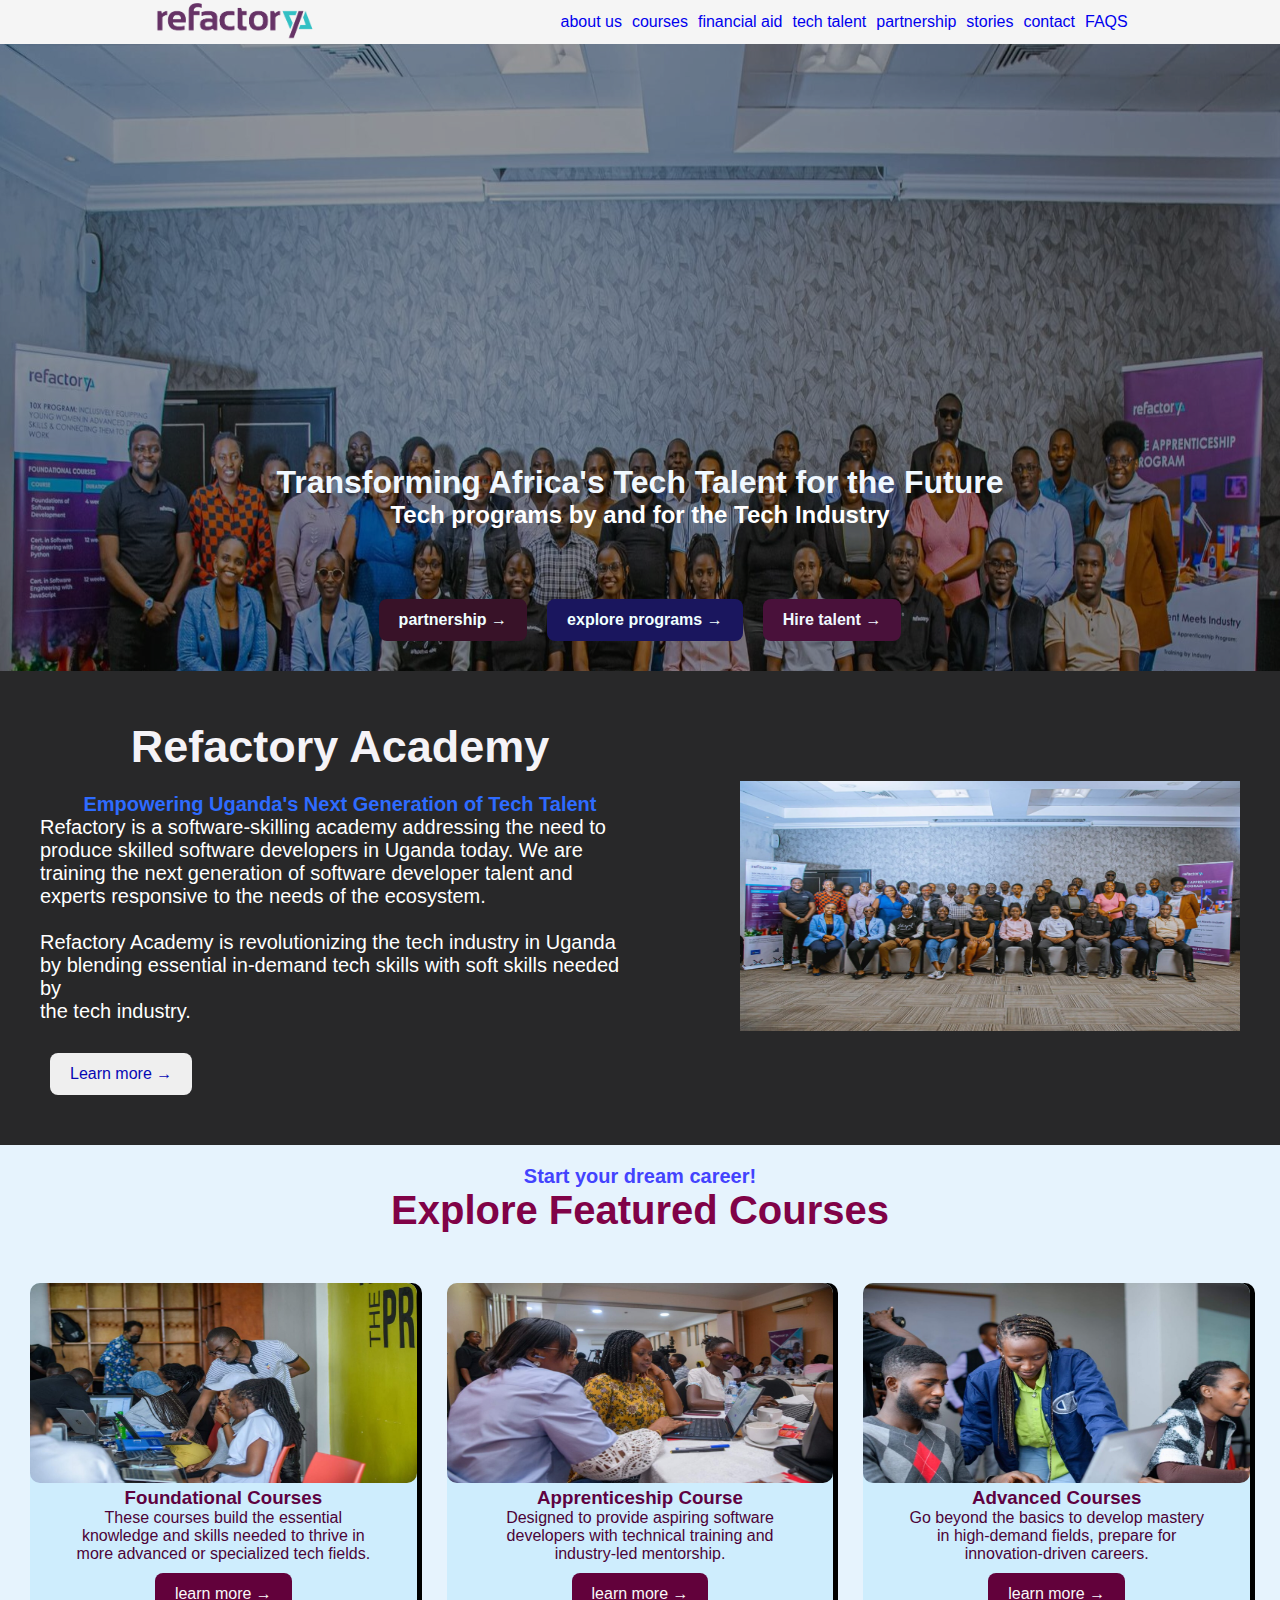
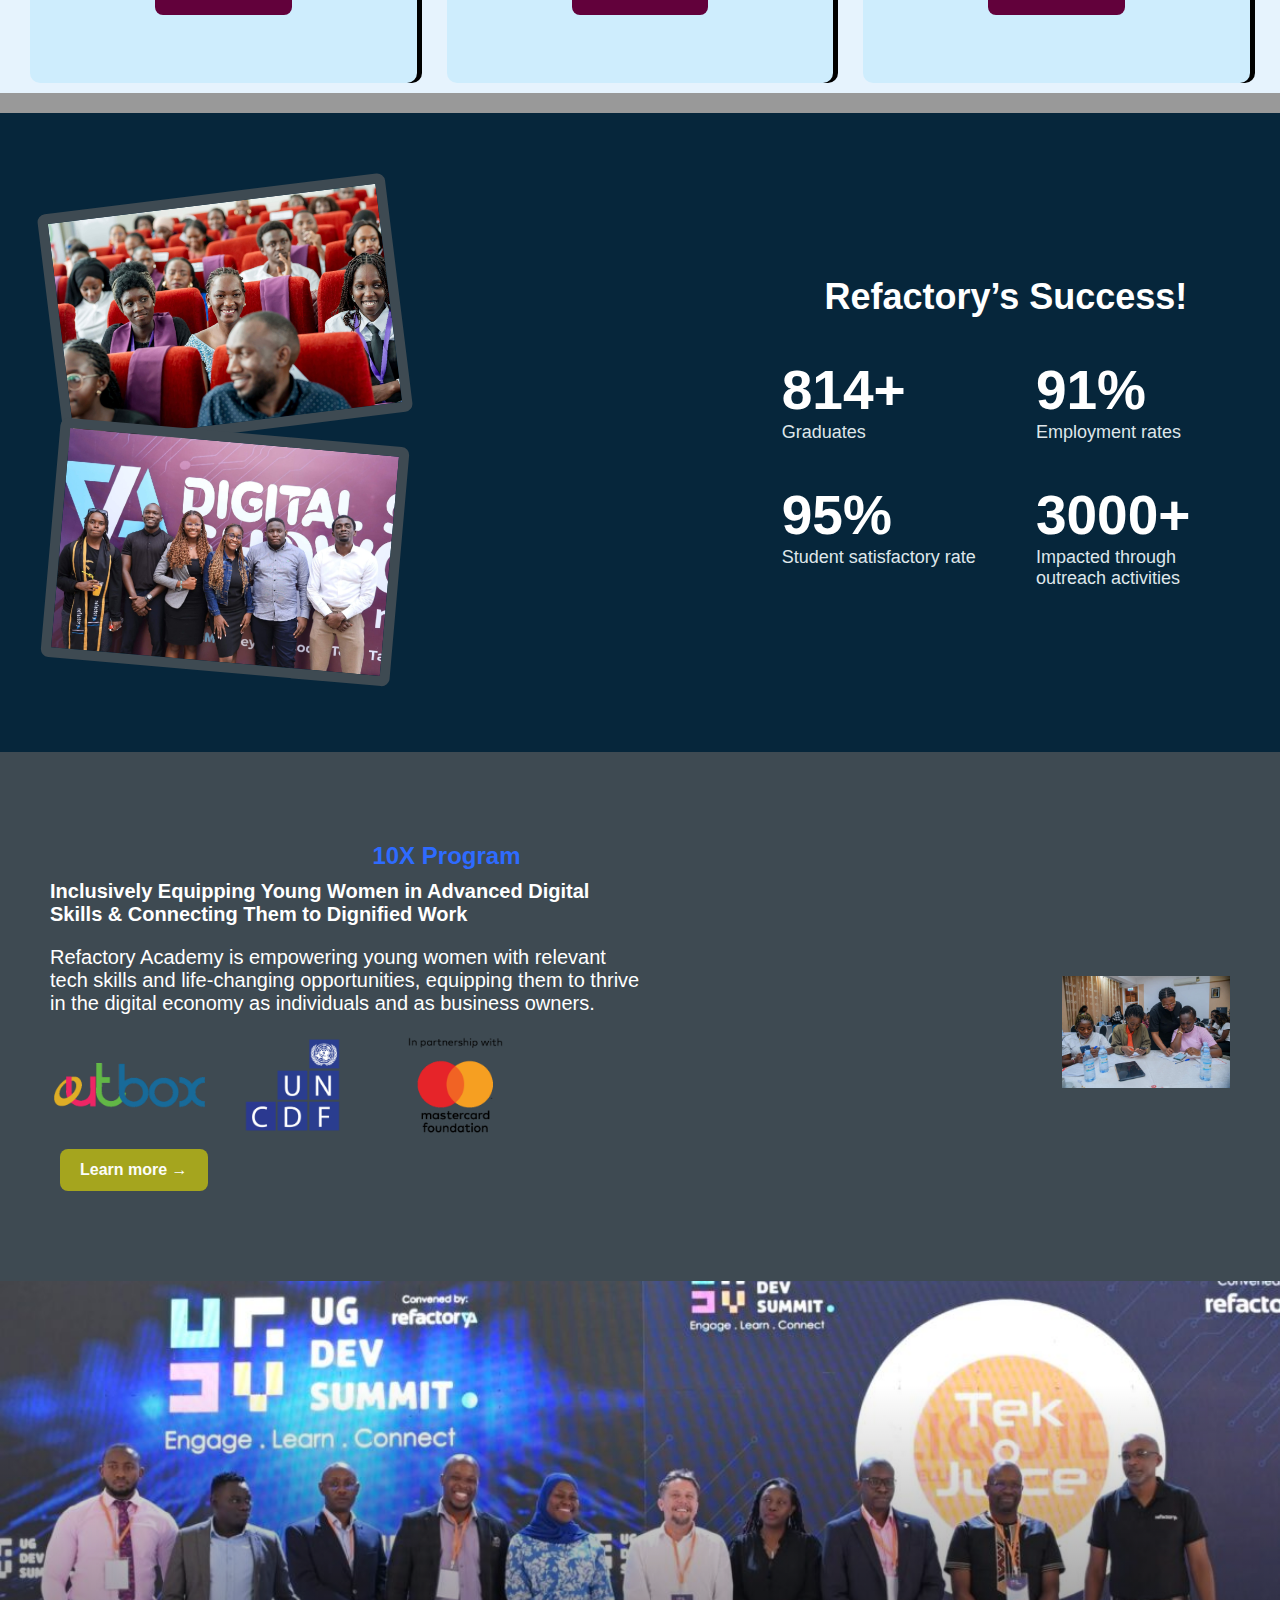
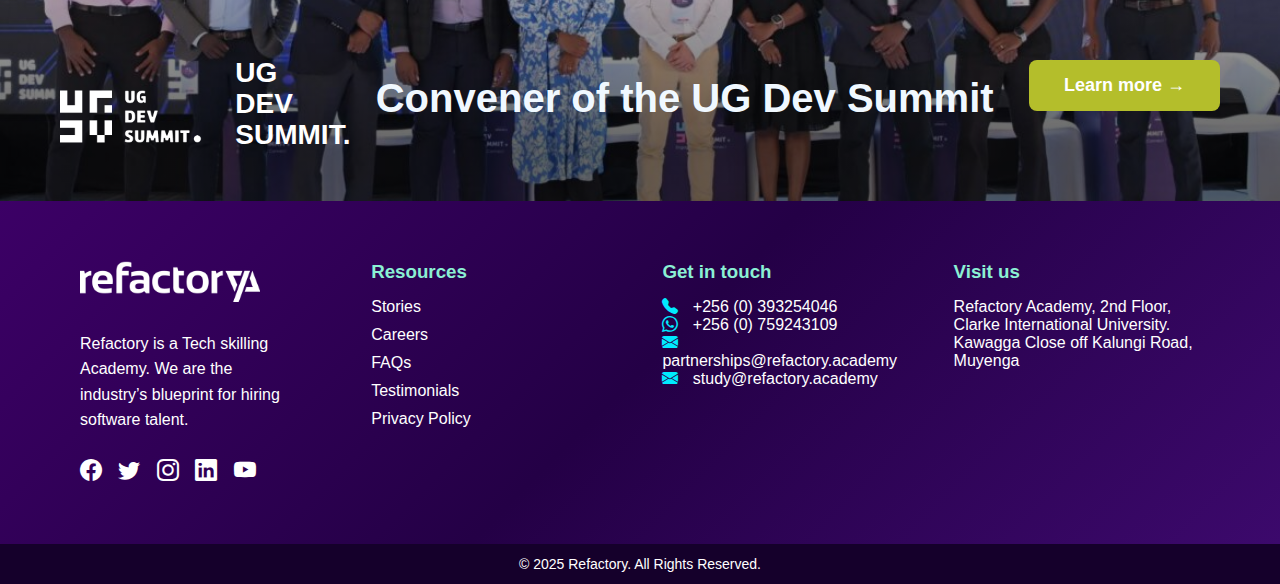
<file: index.html>
<!DOCTYPE html>
<html lang="en">

<head>
    <meta charset="UTF-8">
    <meta name="viewport" content="width=device-width, initial-scale=1.0">
    <title>Refactory site</title>
    <link rel="stylesheet" href="style.css">
    <!-- Add Bootstrap Icons for social icons if not already included -->
    <link rel="stylesheet" href="https://cdn.jsdelivr.net/npm/bootstrap-icons@1.10.5/font/bootstrap-icons.css">
</head>

<body>
    <!-- NAVIGATION -->
    <nav>
        <div class="nav_bar">
            <span class="logo"><img src="/images/Refactory-Logo.png" alt="Refactory" height="40"></span>
            <div class="menu">
                <ul class="nav_link">
                    <li><a href="#">about us</a></li>
                    <li><a href="#">courses</a></li>
                    <li><a href="#">financial aid</a></li>
                    <li><a href="#">tech talent</a></li>
                    <li><a href="#">partnership</a></li>
                    <li><a href="#">stories</a></li>
                    <li><a href="#">contact</a></li>
                    <li><a href="#">FAQS</a></li>
                </ul>
            </div>
        </div>
    </nav>

    <!-- TRANSFORMING SECTION -->
    <div class="container">
        <h1>Transforming Africa's Tech Talent for the Future</h1>
        <h2>Tech programs by and for the Tech Industry</h2>

        <div class="button">
            <button class="partnership"><b>partnership &rarr;</b></button>
            <button class="explore"><b>explore programs &rarr;</b></button>
            <button class="Hire-talent"><b>Hire talent &rarr;</b></button>
        </div>

        <div class="about-item">
            <div class="about-text">
                <h1 class="heard">Refactory Academy</h1>
                <h2 class="empowering">Empowering Uganda's Next Generation of Tech Talent</h2>

                <p class="paragraph">
                    Refactory is a software-skilling academy addressing the need to <br> produce skilled software
                    developers in Uganda today. We are <br> training the next generation of software developer talent
                    and experts responsive to the needs of the ecosystem.
                    <br><br>
                    Refactory Academy is revolutionizing the tech industry in Uganda <br> by blending essential in-demand
                    tech skills with soft skills needed by <br> the tech industry.
                </p>

                <div class="learnmore">
                    <button class="learnmore">Learn more &rarr;</button>
                </div>
            </div>

            <div class="about-image">
                <img class="photo" width="500" height="250" src="/images/background.jpg" alt="images">
            </div>
        </div>
    </div>

    <!-- CARD SECTION -->
    <div class="card-main">
        <div class="card-head">
            <h4 class="c-start">Start your dream career!</h4>
            <h2 class="c-explore">Explore Featured Courses</h2>
        </div>

        <section class="c-container">
            <div class="card">
                <img class="card-img" src="/images/MAL_6149-1024x682.jpg" alt="images 1">
                <h3 class="card-h">Foundational Courses</h3>
                <p class="card-p">
                    These courses build the essential <br> knowledge and skills needed to thrive in <br> more advanced
                    or specialized tech fields.
                </p>
                <button class="card-button">learn more &rarr;</button>
            </div>

            <div class="card">
                <img class="card-img" src="/images/MAL_2.jpg" alt="image 2">
                <h3 class="card-h">Apprenticeship Course</h3>
                <p class="card-p">
                    Designed to provide aspiring software <br> developers with technical training and <br> industry-led
                    mentorship.
                </p>
                <button class="card-button">learn more &rarr;</button>
            </div>

            <div class="card">
                <img class="card-img" src="/images/MAL_3.jpeg" alt="image 3">
                <h3 class="card-h">Advanced Courses</h3>
                <p class="card-p">
                    Go beyond the basics to develop mastery <br> in high-demand fields, prepare for <br> innovation-driven careers.
                </p>
                <button class="card-button">learn more &rarr;</button>
            </div>
        </section>
    </div>

    <!-- SUCCESS SECTION -->
    <section class="success-section">
        <div class="success-images">
            <img src="/images/ref_success-1.jpg" class="s-img img1" alt="graduates">
            <img src="/images/ref_success-2.jpeg" class="s-img img2" alt="students">
        </div>

        <div class="success-text">
            <h2>Refactory’s Success!</h2>
            <div class="stats-grid">
                <div class="stat-box">
                    <h3>814+</h3>
                    <p>Graduates</p>
                </div>
                <div class="stat-box">
                    <h3>91%</h3>
                    <p>Employment rates</p>
                </div>
                <div class="stat-box">
                    <h3>95%</h3>
                    <p>Student satisfactory rate</p>
                </div>
                <div class="stat-box">
                    <h3>3000+</h3>
                    <p>Impacted through <br> outreach activities</p>
                </div>
            </div>
        </div>
    </section>

    <!-- PROGRAM SECTION -->
    <section class="program-section">
        <div class="progam-text">
            <h2 class="program-head">10X Program</h2>
            <p class="paragraph">
                <b>Inclusively Equipping Young Women in Advanced Digital <br> Skills & Connecting Them to Dignified Work</b>
            </p>
            <p class="paragraph">
                Refactory Academy is empowering young women with relevant <br> tech skills and life-changing opportunities,
                equipping them to thrive <br> in the digital economy as individuals and as business owners.
            </p>

            <div class="program-logo">
                <img class="logo" src="/images/Outbox-1-logo.png" alt="OUTBOX">
                <img class="logo" src="/images/UNCDF-logo.png" alt="UNCDF">
                <img class="logo" src="/images/Mastercard-Foundation-logo.png" alt="MASTER">
            </div>
            <button class="p-button"><b>Learn more &rarr;</b></button>
        </div>

        <div class="right-image">
            <img class="main-image" src="/images/program_image.jpg" alt="STUDENT">
        </div>
    </section>

    <!-- HERO SECTION -->
    <section class="hero-section">
        <div class="hero-left">
            <img src="/images/UG-Dev-Summit-Logo-White-1920x825.png" class="hero-logo" alt="UG Dev Summit logo">
        </div>
        <div>
            <p class="logo-text">UG<br>DEV<br>SUMMIT.</p>
        </div>
        <div class="hero-center">
            <h1 class="hero-title">Convener of the UG Dev Summit</h1>
        </div>
        <div class="hero-right">
            <button class="hero-btn">Learn more →</button>
        </div>
    </section>

    <!-- FOOTER SECTION -->
    <footer class="footer">
        <div class="footer-col about">
            <img src="/images/Refactory-Logo-White (1).png" class="footer-logo" alt="Refactory Logo">
            <p class="footer-text">
                Refactory is a Tech skilling<br>
                Academy. We are the<br>
                industry’s blueprint for hiring<br>
                software talent.
            </p>
            <div class="social-icons">
                <i class="bi bi-facebook"></i>
                <i class="bi bi-twitter"></i>
                <i class="bi bi-instagram"></i>
                <i class="bi bi-linkedin"></i>
                <i class="bi bi-youtube"></i>
            </div>
        </div>

        <div class="footer-col">
            <h3>Resources</h3>
            <ul>
                <li>Stories</li>
                <li>Careers</li>
                <li>FAQs</li>
                <li>Testimonials</li>
                <li>Privacy Policy</li>
            </ul>
        </div>

        <div class="footer-col">
            <h3>Get in touch</h3>
            <p><i class="bi bi-telephone-fill"></i> +256 (0) 393254046</p>
            <p><i class="bi bi-whatsapp"></i> +256 (0) 759243109</p>
            <p><i class="bi bi-envelope-fill"></i> partnerships@refactory.academy</p>
            <p><i class="bi bi-envelope-fill"></i> study@refactory.academy</p>
        </div>

        <div class="footer-col">
            <h3>Visit us</h3>
            <p>
                Refactory Academy, 2nd Floor,<br>
                Clarke International University.<br>
                Kawagga Close off Kalungi Road,<br>
                Muyenga
            </p>
        </div>
    </footer>

    <!-- COPYRIGHT -->
    <div class="copyright">
        © 2025 Refactory. All Rights Reserved.
    </div>
</body>
</html>
</file>
<file: style.css>
* {
  padding: 0;
  margin: 0;
  box-sizing: border-box;
  font-family: Arial, Helvetica, sans-serif;
}

/* body */
body {
  height: 100vh;
  background-size: cover;
  background-position: center;
  position: relative;
  padding-top: 80px;
  background:rgba(0, 0, 0,0.4) url(/images/background.jpg);
  background-blend-mode: darken;
  background-size: 100% 122%;
  background-repeat: no-repeat;
  background-position: top;
  
  
  
  
}


/* nav */
nav {
  position: fixed;
  top: 0;
  left: 0;
  background-color: whitesmoke;
  width: 100%;
}
.nav_bar {
  display: flex;
  align-items: center;
  justify-content: space-evenly;
}
.nav_link {
  display: flex;
  justify-content: center;
  gap: 10px;
  list-style: none;

}
li a {
  text-decoration: none;
}
li a:hover {
  color: rgb(43, 1, 15);
  background-clip: inherit;
  
}

/* headings */


h1 {
  text-align: center;
  margin-top: 30%;
  color: aliceblue;
}

h2 {
  text-align: center;
  margin-top: 0%;
  color: white; 
}

/* buttons */
button {
  display: inline;
  padding: 12px 20px;
  border: none;
  border-radius: 8px;
  cursor: pointer;
  font-size: 16px;
  margin: 10px;
  color: rgb(94, 29, 68);
}

.Hire-talent{
  background-color: rgb(73, 17, 58);
  align-items: end;
 color: aliceblue;
 margin-top: 50px;
}

.Hire-talent:hover{
  color: aliceblue;
  background: #530b4a;
}
.explore{
  background-color: rgb(26, 22, 94);
  align-items: center;
  color: azure;
  margin-top:50px;
}

.explore:hover{
  color: white;
  background-color: rgb(38, 18, 74)
}
.partnership{
  background-color: rgb(56, 18, 40);
  align-items: center;
  color: azure;
  margin-top:50px;
  
}

.partnership:hover{
  color: rgb(255, 253, 254);
  background-color: rgb(70, 18, 58);
}

.button{
  display: flex;
  justify-content: center;
  padding: 20px;
}


/* second-page */
.about-item{
    display: flex;
    align-items: center;
    justify-content: space-between;
    padding: 40px;
    gap: 40px;
    background-color: rgb(40, 40, 41);
    background-size: 100% 122%;
}

.about-text{
  width: 50%;
  color: white;
}

.heard{
  font-size: 45px;
  color: rgb(245, 243, 247);
  margin-top: 10px;
}

.empowering{
  font-size: 20px;
  color: #2e6bff;
  margin-top: 20px;
}

.paragraph{
  font-size: 20px;
  color: white;
  margin-bottom: 20px;
}

.learnmore{
 color: rgb(7, 7, 180);
 display: flex;
}
 

/* card */

.card-main{
  background-color: rgb(230, 243, 253);
  background-size: cover;
  background-size: 100%;
  text-align: center;
}
.c-container{
  display:flex;
  gap: 30px;
  margin: 20px;
  padding: 10px;
}
.card-head{
  padding: 20px;
}
.c-start{
  font-size: 20px;
  color: rgb(67, 67, 254);
}
.c-explore{
  font-size: 40px;
  color: rgb(128, 2, 71);
}

.card-head{
  color: black;
}

.card-img{
  width: 100%;
  height: 50%;
  border-radius: 10px;
}

/* card */
.card{
  background: rgb(206, 237, 253);
  border-radius: 10px;
  box-shadow: 5px 0px;
  

}

/* card-sub-head */
.card-h{
  color: rgb(94, 2, 65);


}

/* card-paragraph */
.card-p{
  color: rgb(76, 3, 55);
}

/* card-button */

.card-button{
  color: rgb(249, 249, 250);
  background: rgb(98, 1, 59);
}

.card-button:hover{
  color: white;
  background: blue;
}



/* MAIN SECTION */
.success-section {
    background-color: #06263b;
    padding: 80px 50px;
    display: flex;
    justify-content: space-between;
    align-items: center;
    gap: 50px;
}

/* LEFT IMAGES */
.success-images {
    display: flex;
    flex-direction: column;
    gap: 20%;
}

.s-img {
    width: 350px;
    border-radius: 8px;
    border: 10px solid #3e4a52;
    object-fit: cover;
}

/* tilt effect */
.img1 {
    transform: rotate(-7deg);
}
.img2 {
    transform: rotate(5deg);
}

/* RIGHT TEXT */
.success-text h2 {
    color: white;
    font-size: 36px;
    margin-bottom: 40px;
}

.stats-grid {
    display: grid;
    grid-template-columns: repeat(2, 1fr);
    gap: 40px 60px;
}

/* STATS BOXES */
.stat-box h3 {
    font-size: 55px;
    font-weight: bold;
    color: white;
}

.stat-box p {
    font-size: 18px;
    color: #dfe6ea;
}

/* RESPONSIVE */
@media(max-width: 980px) {
    .success-section {
        flex-direction: column;
        text-align: center;
    }

    .success-images {
        flex-direction: row;
        justify-content: center;
    }

    .s-img {
        width: 45%;
    }
}

@media(max-width: 600px) {
    .stats-grid {
        grid-template-columns: 1fr;
    }
}

/* program section */
.program-section{
  background-color: #3e4a52;
  padding: 80px 50px;
  display: flex;
  justify-content: space-between;
  padding: 80px 50px;
  gap: 50px;
  align-items:flex-end;
}

.program-text{
  text-size-adjust: 50px;
}

.program-head{
  color: #2e6bff;
  padding: 10px;
}

.logo{
  width: 20%;
  height: 20%;
}

.right-image{
  display: grid;
  justify-content: flex-end;
}

.main-image{
  
  width: 100%;
height: 50%;
}

.p-button{
  background-color: #a5a51e;
  color: #fcfdfa;

}

.p-button:hover{
  background-color: #e7e72a;
}

/* RESPONSIVE */
@media(max-width: 980px) {
    .success-section {
        flex-direction: column;
        text-align: center;
    }

    .success-images {
        flex-direction: row;
        justify-content: center;
    }

    .s-img {
        width: 45%;
    }
}

@media(max-width: 600px) {
    .stats-grid {
        grid-template-columns: 1fr;
    }
}

/* HERO SECTION (Main container)*/
.hero-section {
    height: 520px; 
    width: 100%;
    
    /* Background Image + Dark Gradient */
    background-image:
        linear-gradient(to bottom, rgba(0,0,0,0) 20%, rgba(0,0,0,0.6) 90%),
        url("/images/summit-team.jpeg"); 

    background-size: cover;  
    background-position: center; 

    /* Align children */
    display: flex;
    align-items: flex-end; 
    justify-content: space-between; 

    padding: 50px;
    color: white; 
}


/* LEFT SIDE*/
.hero-left {
    display: flex;
    flex-direction: column; 
    gap: 15px; 
}

.hero-logo {
    width: 160px; 
}

.logo-text {
    font-size: 28px;
    font-weight: 800;
    line-height: 1.1; 
}


/* CENTER TITLE*/
.hero-center {
    margin-bottom: 30px; 
}

.hero-title {
    font-size: 40px;
    font-weight: 700;
}


/*RIGHT SIDE BUTTON*/
.hero-right {
    margin-bottom: 30px; 
}

.hero-btn {
    background: #b4be2b; 
    border: none;
    padding: 15px 35px; 
    border-radius: 8px; 
    color: white;
    font-size: 18px;
    cursor: pointer; 
    font-weight: 600;
}

.hero-btn:hover {
    background: #a2ac24; 
}

/*FOOTER MAIN WRAPPER*/
.footer {
    background: linear-gradient(135deg, #3c0066, #240046, #3c096c);
    padding: 60px 80px;
    color: white;
    display: flex;
    justify-content: space-between;
    flex-wrap: wrap; 
}

/*EACH COLUMN*/
.footer-col {
    width: 22%;
    min-width: 200px;
}

/*ABOUT COLUMN (LEFT SIDE)*/
.footer-logo {
    width: 180px;
    margin-bottom: 15px;
}

.footer-text {
    margin: 10px 0 25px 0;
    line-height: 1.6;
}

/*SOCIAL ICONS STYLING*/
.social-icons i {
    font-size: 22px;
    margin-right: 12px;
    cursor: pointer;
}

.social-icons i:hover {
    color: #00eaff; 
}

/*COLUMN TITLES */
.footer-col h3 {
    margin-bottom: 15px;
    color: #8bf0d4; 
}

/* LIST ITEMS*/
.footer-col ul {
    list-style: none;
    padding: 0;
}

.footer-col li {
    margin-bottom: 10px;
    cursor: pointer;
}

.footer-col li:hover {
    color: #00eaff;
}

/* CONTACT ICONS*/
.footer-col p i {
    margin-right: 10px;
    color: #00eaff;
}

/* COPYRIGHT SECTION*/
.copyright {
    background: #15002b;
    text-align: center;
    padding: 12px;
    color: white;
    font-size: 14px;
}
</file>
